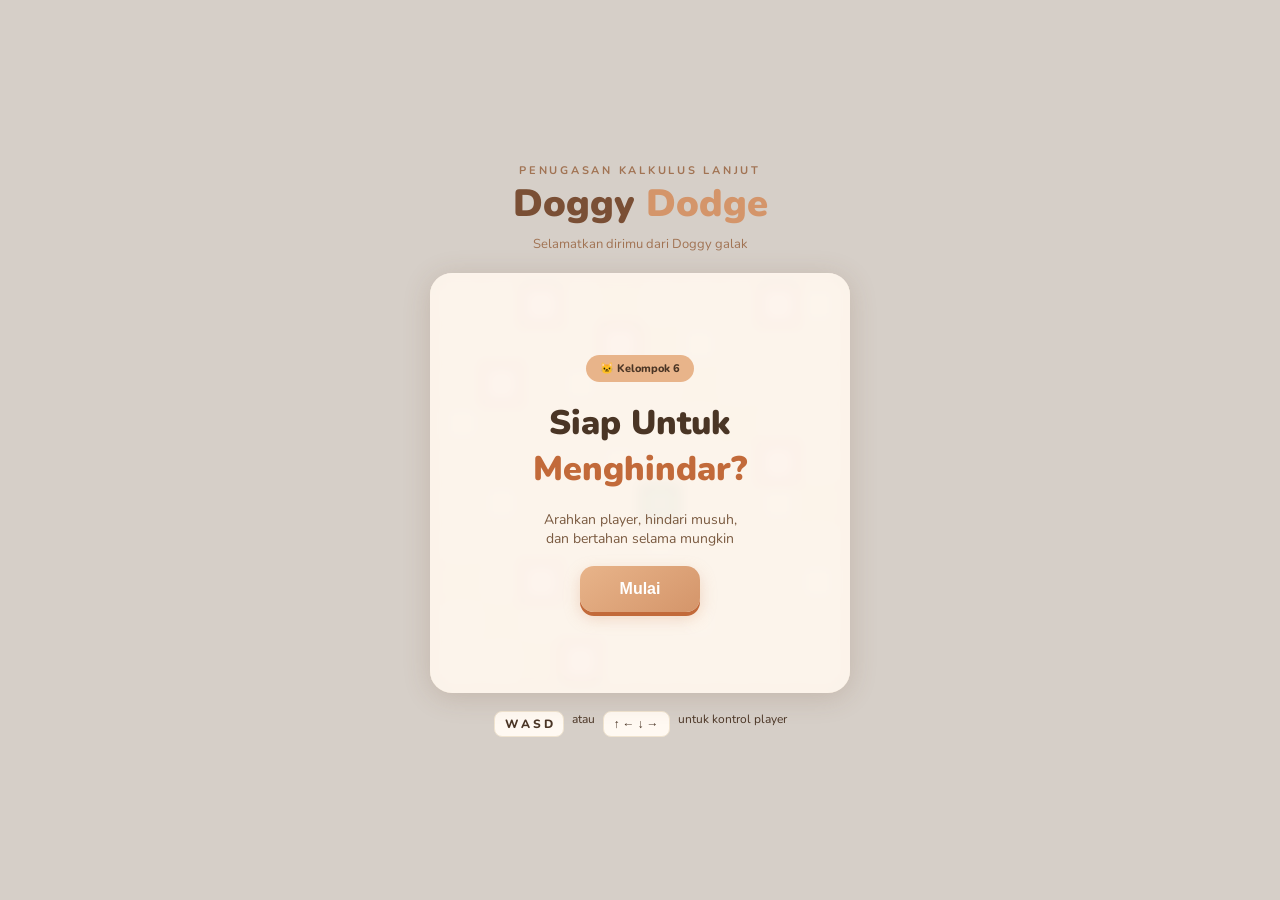
<file: index.html>
<!doctype html>
<html lang="id">
<head>
<meta charset="UTF-8">
<meta name="viewport" content="width=device-width, initial-scale=1.0">

<title>Doggy Dodge</title>

<link
href="https://fonts.googleapis.com/css2?family=Nunito:wght@400;600;700;800;900&display=swap"
rel="stylesheet"
/>

<style>
*,
*::before,
*::after{
    box-sizing:border-box;
    margin:0;
    padding:0;
}

:root{
  --warm-white:#fff9f2;
  --sand:#f0e4d0;
  --caramel:#d4956a;
  --caramel-lt:#e8b48a;
  --rust:#c26a3a;
  --mocha:#7a4f35;
  --sage-lt:#b2c9b4;
  --sage-dk:#5c7a5e;
  --blush-dk:#c46060;
  --shadow:rgba(122,79,53,.12);
  --shadow-md:rgba(122,79,53,.2);
  --text-dark:#4a3525;
  --text-mid:#7a5a40;
  --text-light:#a17353;
  --cell-bg:#f5ead8;
  --cell-hover:#ecd8be;
  --grid-bg:#ede0cc;
}

body{
  font-family:'Nunito',sans-serif;
  min-height:100vh;
  background:#d6cfc8;
  display:flex;
  flex-direction:column;
  align-items:center;
  justify-content:center;
  padding:20px;
  color:var(--text-dark);
}

/* HEADER */

.header{
    text-align:center;
    margin-bottom:20px;
}

.header-eyebrow{
    font-size:11px;
    font-weight:700;
    letter-spacing:.25em;
    text-transform:uppercase;
    color:var(--text-light);
}

.header-title{
    font-size:38px;
    font-weight:900;
    color:var(--mocha);
}

.header-title span{
    color:var(--caramel);
}

.header-subtitle{
    margin-top:6px;
    font-size:13px;
    color:var(--text-light);
}

/* GAME */

.game-wrapper{
    position:relative;
}

.grid-container{
    display:grid;
    grid-template-columns:repeat(10,1fr);
    gap:4px;

    width:min(75vw,420px);
    height:min(75vw,420px);

    padding:14px;
    border-radius:22px;

    background:var(--grid-bg);

    box-shadow:
    0 4px 28px var(--shadow-md),
    inset 0 1px 0 rgba(255,255,255,.6);
}

.cell{
    background:var(--cell-bg);
    border-radius:6px;
    transition:.2s;
}

.cell:hover{
    background:var(--cell-hover);
}

.cell:nth-child(7n+3){
    background:#f7eedd;
}

.cell:nth-child(11n+5){
    background:#f2e5cc;
}

.player{
    background:var(--sage-lt)!important;
    box-shadow:
    0 0 0 2px var(--sage-dk),
    0 2px 8px rgba(92,122,94,.25);
}

.enemy{
    background:#fce8e8!important;
    box-shadow:
    0 0 0 2px var(--blush-dk),
    0 2px 8px rgba(196,96,96,.2);
}

/* OVERLAY */

.overlay{
    position:absolute;
    inset:0;

    display:flex;
    flex-direction:column;
    justify-content:center;
    align-items:center;
    gap:18px;

    padding:30px;
    border-radius:22px;

    background:rgba(253,246,238,.9);
    backdrop-filter:blur(6px);
}

.overlay-badge{
    background:var(--caramel-lt);
    padding:6px 14px;
    border-radius:30px;

    font-size:11px;
    font-weight:800;
}

.overlay-title{
    font-size:34px;
    font-weight:900;
    text-align:center;
}

.overlay-title em{
    color:var(--rust);
    font-style:normal;
}

.overlay-desc{
    font-size:14px;
    text-align:center;
    color:var(--text-mid);
}

.btn-primary{
    border:none;
    cursor:pointer;

    padding:14px 40px;
    border-radius:14px;

    font-size:16px;
    font-weight:800;
    color:white;

    background:
    linear-gradient(
    145deg,
    var(--caramel-lt),
    var(--caramel)
    );

    box-shadow:
    0 4px 0 var(--rust),
    0 6px 16px rgba(212,149,106,.35);

    transition:.15s;
}

.btn-primary:hover{
    transform:translateY(-2px);
}

.btn-primary:active{
    transform:translateY(2px);
}

/* FOOTER */

.footer-hint{
    margin-top:18px;
    display:flex;
    gap:8px;
    flex-wrap:wrap;
    justify-content:center;
    font-size:12px;
}

.hint-key{
    padding:4px 10px;
    border-radius:8px;
    background:var(--warm-white);
    border:1px solid var(--sand);
    font-weight:800;
}

/* MOBILE */

@media(max-width:768px){

.header-title{
    font-size:28px;
}

.overlay-title{
    font-size:28px;
}

.grid-container{
    width:min(85vw,320px);
    height:min(85vw,320px);
}

}

</style>
</head>

<body>

<header class="header">
    <p class="header-eyebrow">Penugasan Kalkulus Lanjut</p>

    <h1 class="header-title">
        Doggy <span>Dodge</span>
    </h1>

    <p class="header-subtitle">
        Selamatkan dirimu dari Doggy galak
    </p>
</header>

<div class="game-wrapper">

<div class="grid-container" id="grid"></div>

<div class="overlay">

<div class="overlay-badge">
🐱 Kelompok 6
</div>

<div class="overlay-title">
Siap Untuk<br>
<em>Menghindar?</em>
</div>

<div class="overlay-desc">
Arahkan player, hindari musuh,<br>
dan bertahan selama mungkin
</div>

<button class="btn-primary"
onclick="location.href='game.html'">
Mulai
</button>

</div>

</div>

<div class="footer-hint">
<div class="hint-key">W A S D</div>
atau
<div class="hint-key">↑ ← ↓ →</div>
untuk kontrol player
</div>

<script>

const grid=document.getElementById("grid");

for(let i=0;i<100;i++){

    const cell=document.createElement("div");
    cell.classList.add("cell");

    if(i===55){
        cell.classList.add("player");
    }

    if([2,8,14,21,48,72,93].includes(i)){
        cell.classList.add("enemy");
    }

    grid.appendChild(cell);
}

</script>

</body>
</html>
</file>
